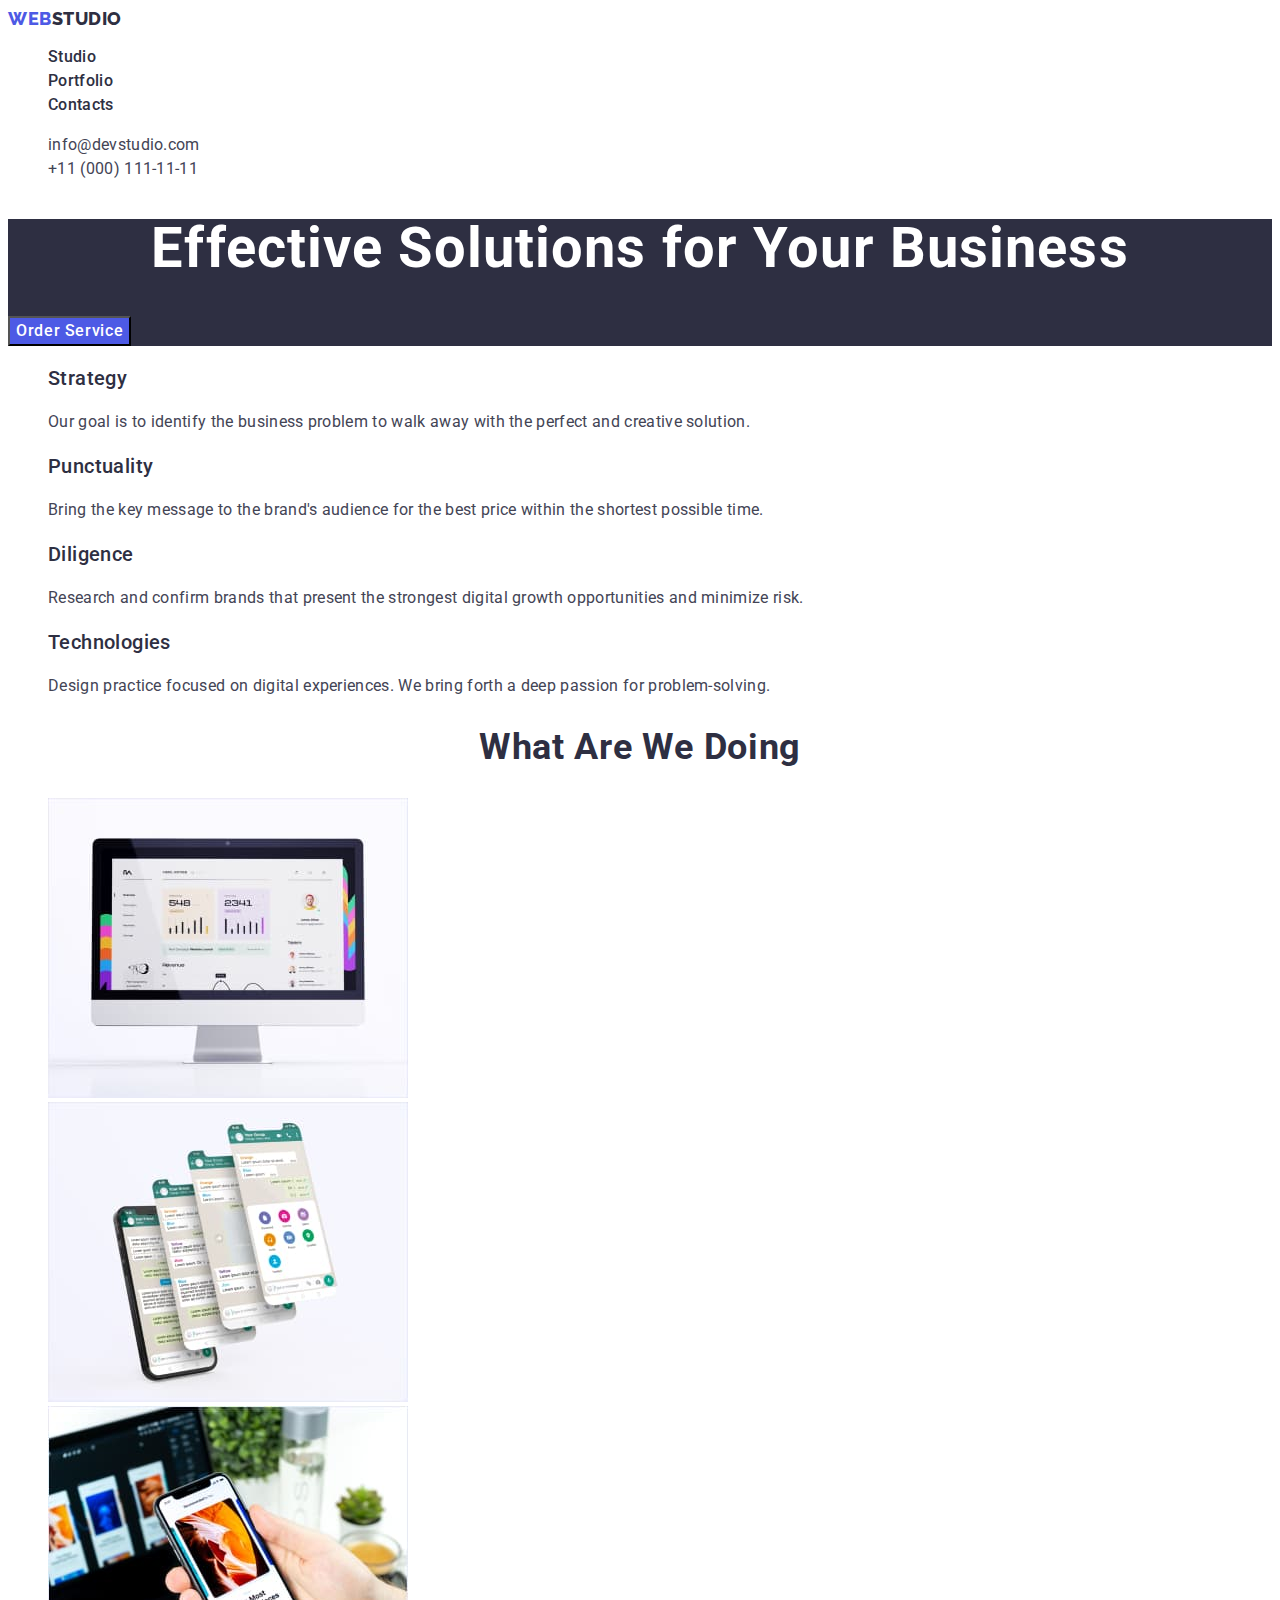
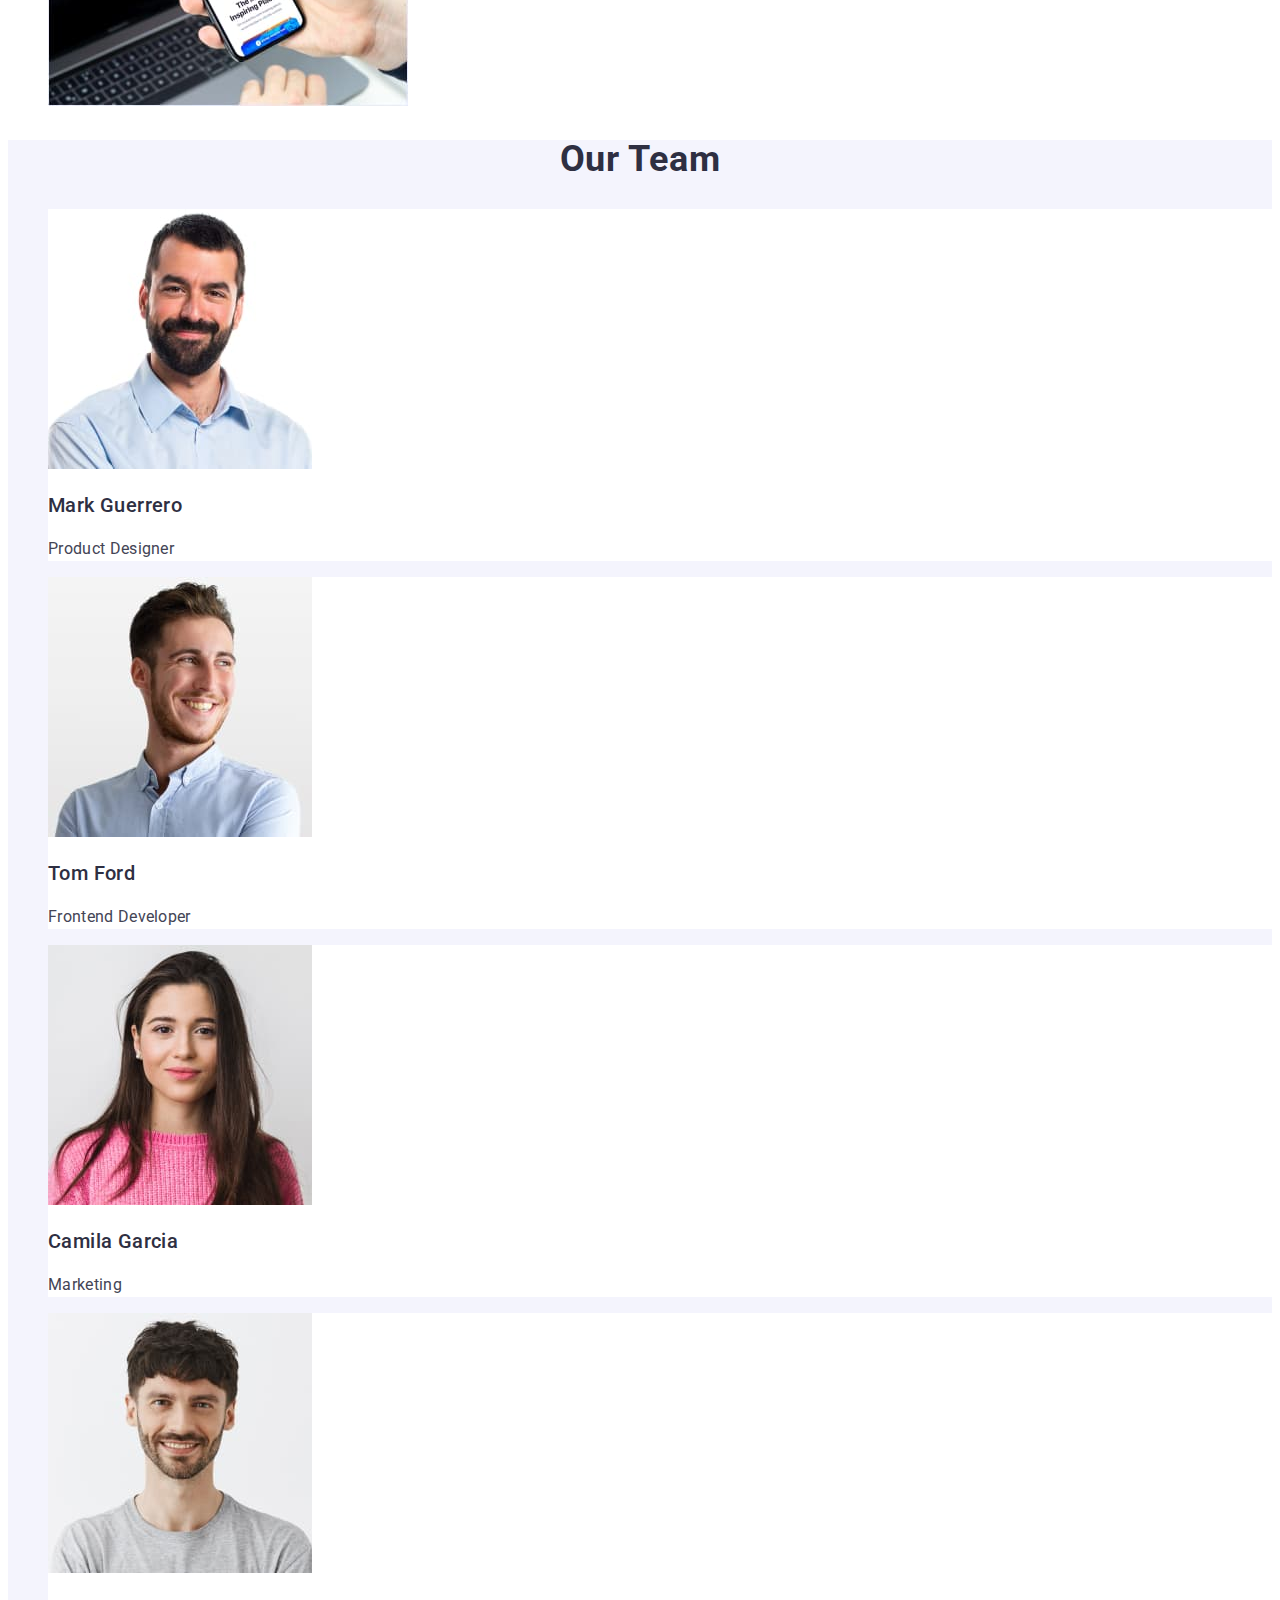
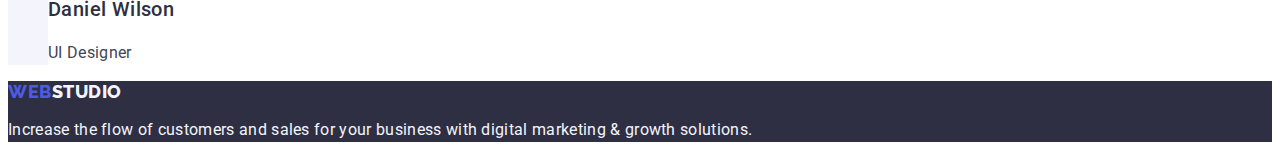
<file: index.html>
<!DOCTYPE html>
<html lang="en">
  <head>
    <meta charset="UTF-8" />
    <meta http-equiv="X-UA-Compatible" content="IE=edge" />
    <meta name="viewport" content="width=device-width, initial-scale=1.0" />
    <title>Web Studio</title>
    <link rel="preconnect" href="https://fonts.googleapis.com" />
    <link rel="preconnect" href="https://fonts.gstatic.com" crossorigin />
    <link
      href="https://fonts.googleapis.com/css2?family=Raleway:wght@800&family=Roboto:wght@400;500;700&display=swap"
      rel="stylesheet"
    />
    <link rel="stylesheet" href="./css/style.css" />
  </head>
  <body>
    <!-- Header -->
    <header>
      <nav class="menu-nav">
        <a href="./index.html" class="logo link"
          >Web<span class="logo-right-part">Studio</span></a
        >
        <ul class="list">
          <li>
            <a href="./index.html" class="nav-list link">Studio</a>
          </li>
          <li>
            <a href="./portfolio.html" class="nav-list link">Portfolio</a>
          </li>
          <li>
            <a href="" class="nav-list link">Contacts</a>
          </li>
        </ul>
      </nav>
      <!-- Address Contacts -->
      <address class="address-nav-list">
        <ul class="list">
          <li>
            <a href="mailto:info@devstudio.com" class="address-nav-link link"
              >info@devstudio.com</a
            >
          </li>
          <li>
            <a href="tel:+110001111111" class="address-nav-link link"
              >+11 (000) 111-11-11</a
            >
          </li>
        </ul>
      </address>
    </header>

    <!-- Main content -->
    <main>
      <!-- Hero Section -->
      <section class="hero-section">
        <h1 class="main-title">Effective Solutions for Your Business</h1>
        <button type="button" class="button">Order Service</button>
      </section>

      <!-- Section 1 -->
      <section>
        <h2 hidden class="features-title">Features</h2>
        <ul class="list">
          <li>
            <h3 class="feature-list">Strategy</h3>
            <p class="feature-list-desc">
              Our goal is to identify the business problem to walk away with the
              perfect and creative solution.
            </p>
          </li>
          <li>
            <h3 class="feature-list">Punctuality</h3>
            <p class="feature-list-desc">
              Bring the key message to the brand's audience for the best price
              within the shortest possible time.
            </p>
          </li>
          <li>
            <h3 class="feature-list">Diligence</h3>
            <p class="feature-list-desc">
              Research and confirm brands that present the strongest digital
              growth opportunities and minimize risk.
            </p>
          </li>
          <li>
            <h3 class="feature-list">Technologies</h3>
            <p class="feature-list-desc">
              Design practice focused on digital experiences. We bring forth a
              deep passion for problem-solving.
            </p>
          </li>
        </ul>
      </section>

      <!-- Section 2 -->
      <section>
        <h2 class="what-are-we-doing">What are we doing</h2>
        <ul class="list">
          <li>
            <img
              src="./images/what-we-are-doing-1-main-monitor.jpg"
              width="360"
              alt="Monitor"
            />
          </li>
          <li>
            <img
              src="./images/what-we-are-doing-2-mobile-screens.jpg"
              width="360"
              alt="Mobile screens"
            />
          </li>
          <li>
            <img
              src="./images/what-we-are-doing-3-laptop-and-phone.jpg"
              width="360"
              alt="Laptop and phone"
            />
          </li>
        </ul>
      </section>

      <!-- Section 3 -->
      <section class="section-team-list">
        <h2 class="section-header-title">Our Team</h2>
        <ul class="list">
          <li class="team-list">
            <img
              src="./images/our-team-1-mark.jpg"
              width="264"
              height="260"
              alt="Mark Guerrero"
            />
            <h3 class="team-list-title">Mark Guerrero</h3>
            <p class="team-list-text">Product Designer</p>
          </li>
          <li class="team-list">
            <img
              src="./images/our-team-2-tom.jpg"
              width="264"
              height="260"
              alt="Tom Ford"
            />
            <h3 class="team-list-title">Tom Ford</h3>
            <p class="team-list-text">Frontend Developer</p>
          </li>
          <li class="team-list">
            <img
              src="./images/our-team-3-camila.jpg"
              width="264"
              height="260"
              alt="Camila Garcia"
            />
            <h3 class="team-list-title">Camila Garcia</h3>
            <p class="team-list-text">Marketing</p>
          </li>
          <li class="team-list">
            <img
              src="./images/our-team-4-daniel.jpg"
              width="264"
              height="260"
              alt="Daniel Wilson"
            />
            <h3 class="team-list-title">Daniel Wilson</h3>
            <p class="team-list-text">UI Designer</p>
          </li>
        </ul>
      </section>
    </main>

    <!-- Footer -->
    <footer class="footer">
      <a href="./index.html" class="logo link"
        >Web<span class="footer-logo-right-part">Studio</span></a
      >
      <p class="footer-text">
        Increase the flow of customers and sales for your business with digital
        marketing & growth solutions.
      </p>
    </footer>
  </body>
</html>
</file>
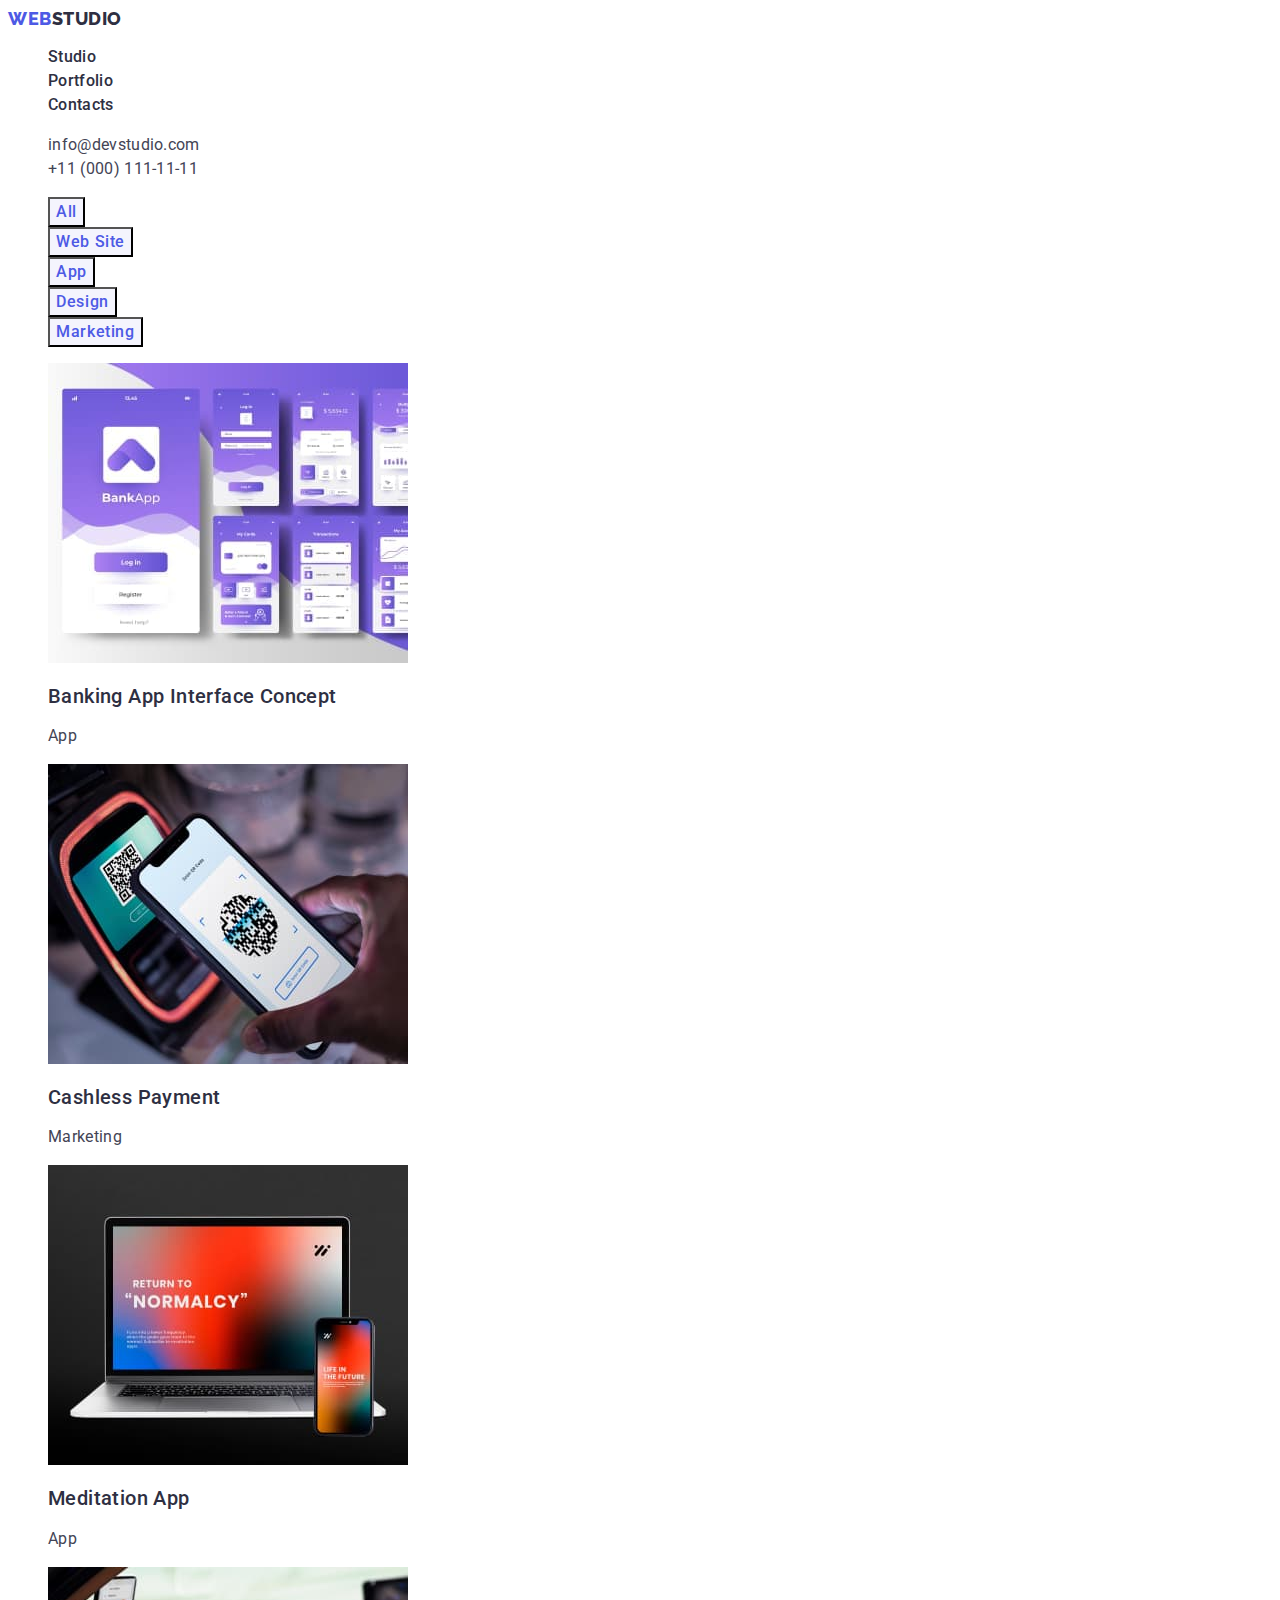
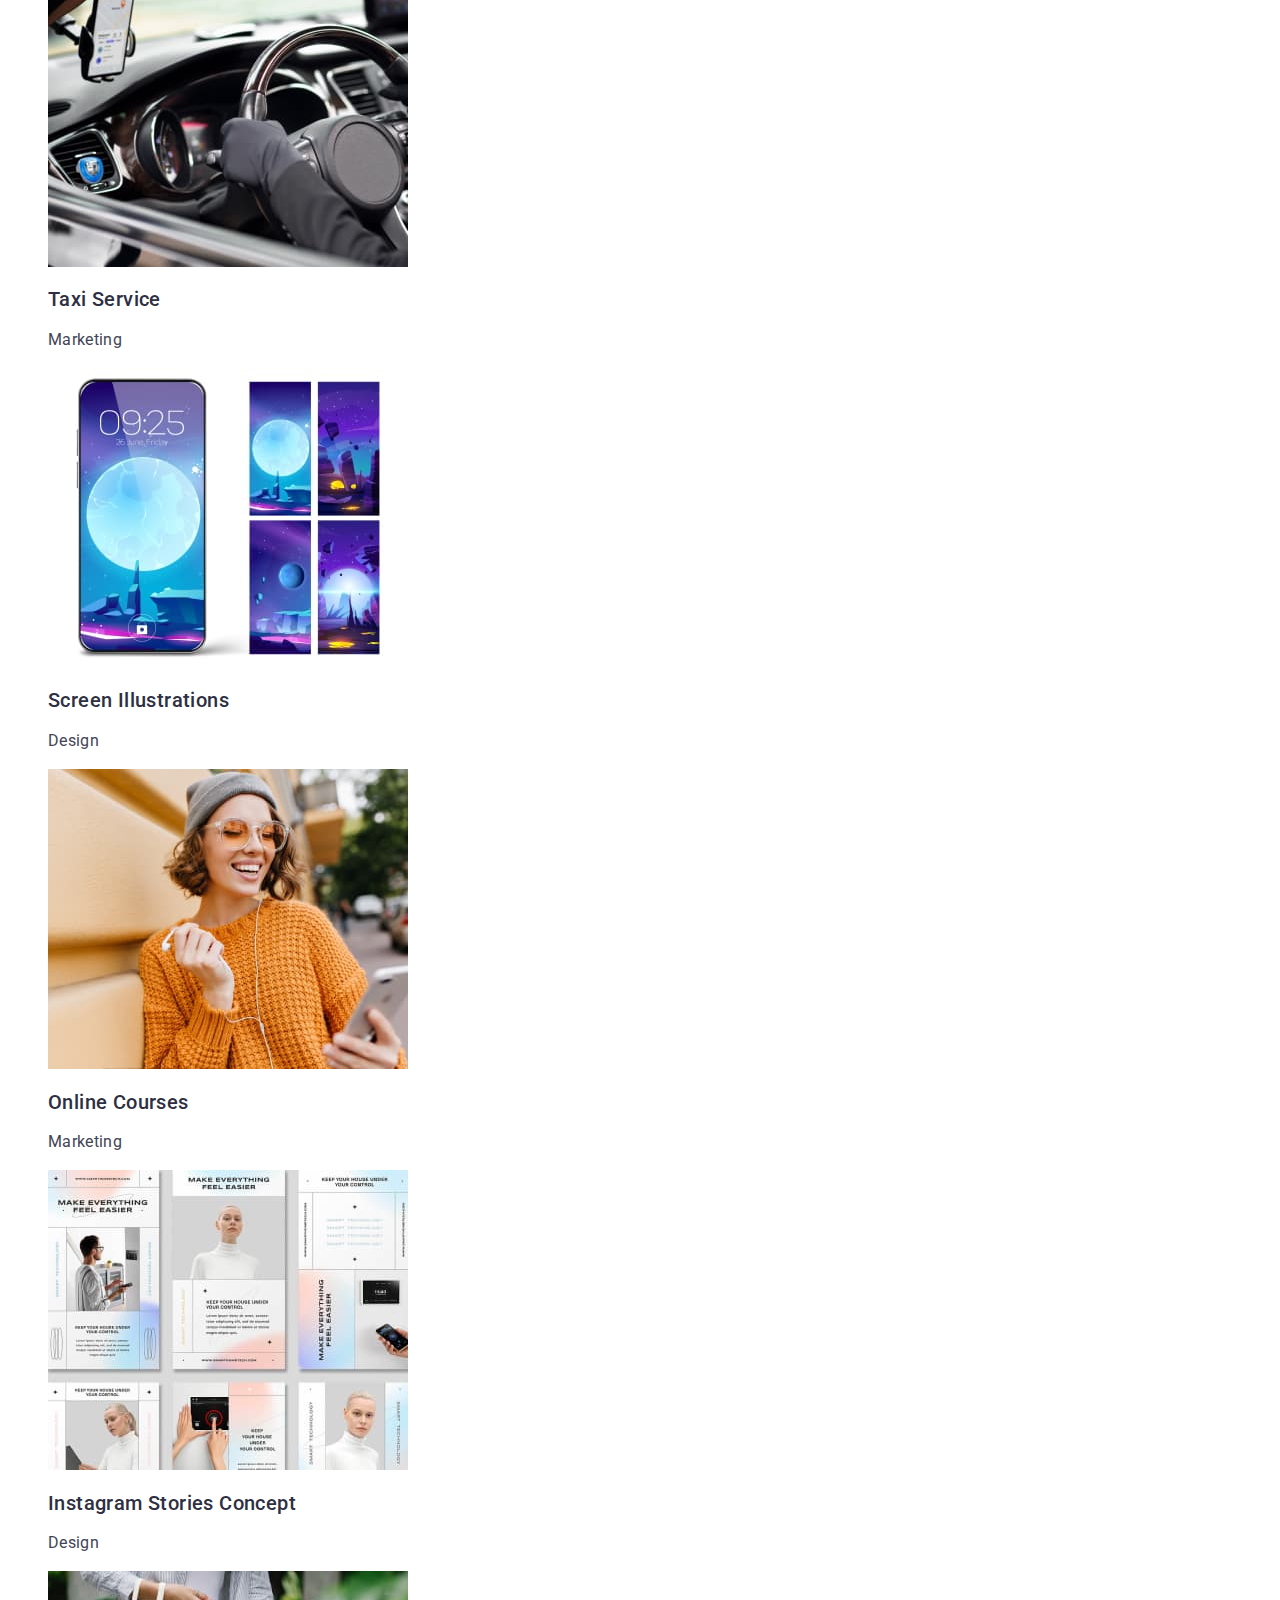
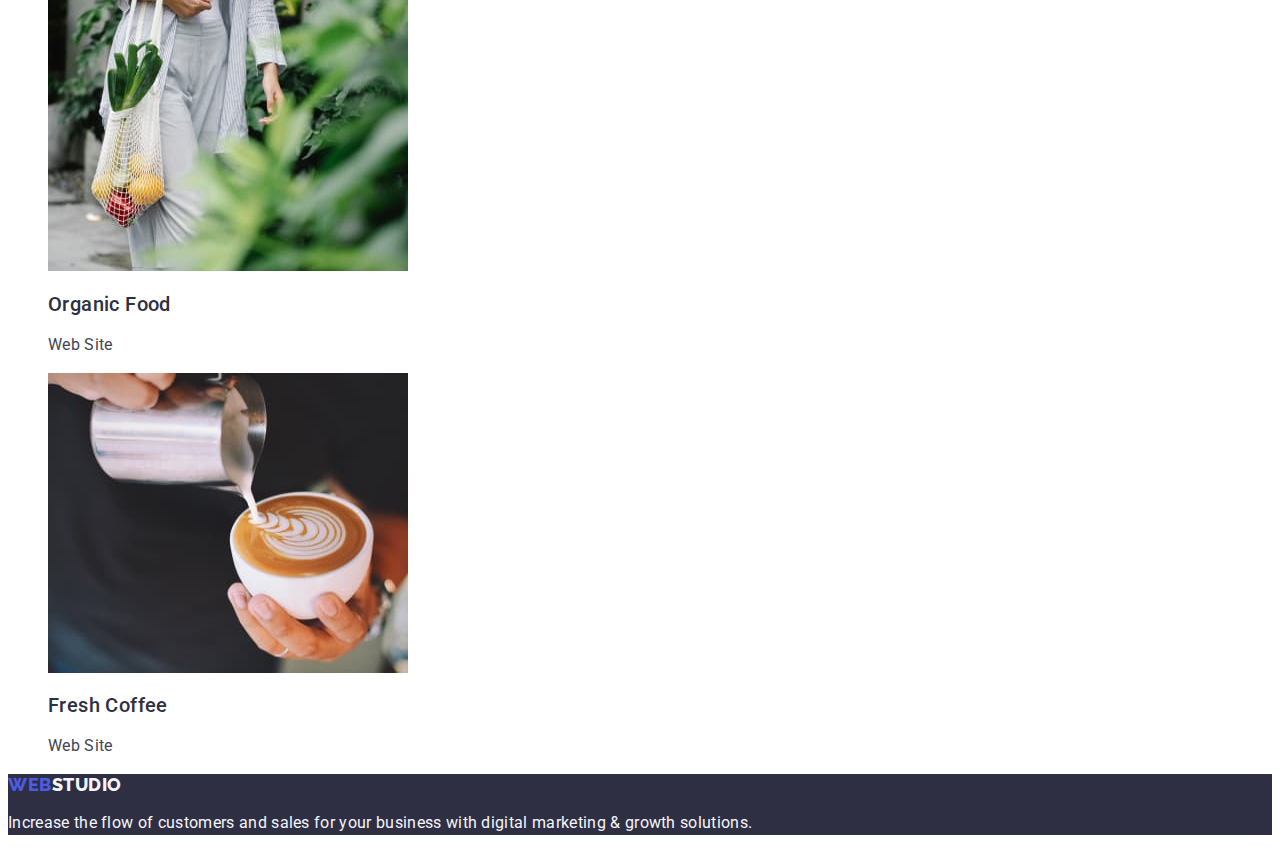
<file: portfolio.html>
<!DOCTYPE html>
<html lang="en">
  <head>
    <meta charset="UTF-8" />
    <meta http-equiv="X-UA-Compatible" content="IE=edge" />
    <meta name="viewport" content="width=device-width, initial-scale=1.0" />
    <link rel="preconnect" href="https://fonts.googleapis.com" />
    <link rel="preconnect" href="https://fonts.gstatic.com" crossorigin />
    <link
      href="https://fonts.googleapis.com/css2?family=Raleway:wght@800&family=Roboto:wght@400;500;700&display=swap"
      rel="stylesheet"
    />
    <title>Document</title>
    <link rel="stylesheet" href="./css/style.css" />
  </head>
  <body>
    <!-- Header -->
    <header>
      <nav class="menu-nav">
        <a href="./index.html" class="logo link"
          >Web<span class="logo-right-part">Studio</span></a
        >
        <ul class="list">
          <li>
            <a href="./index.html" class="nav-list link">Studio</a>
          </li>
          <li>
            <a href="./portfolio.html" class="nav-list link">Portfolio</a>
          </li>
          <li>
            <a href="" class="nav-list link">Contacts</a>
          </li>
        </ul>
      </nav>
      <!-- Address Contacts -->
      <address class="address-nav-list">
        <ul class="list">
          <li>
            <a href="mailto:info@devstudio.com" class="address-nav-link link"
              >info@devstudio.com</a
            >
          </li>
          <li>
            <a href="tel:+110001111111" class="address-nav-link link"
              >+11 (000) 111-11-11</a
            >
          </li>
        </ul>
      </address>
    </header>

    <!-- Main content -->
    <main>
      <!-- Portfolio main section -->
      <section class="main-section">
        <h1 hidden>Our Projects</h1>
        <ul class="list">
          <li>
            <button type="button" class="portfolio-button">All</button>
          </li>
          <li>
            <button type="button" class="portfolio-button">Web Site</button>
          </li>
          <li>
            <button type="button" class="portfolio-button">App</button>
          </li>
          <li>
            <button type="button" class="portfolio-button">Design</button>
          </li>
          <li>
            <button type="button" class="portfolio-button">Marketing</button>
          </li>
        </ul>
        <ul class="projects-list list">
          <li>
            <a class="project-list link" href="">
              <img
                src="./images/portfolio-1-bank-app-photo.jpg"
                alt="Banking App Interface Concept"
                width="360"
              />
              <h2 class="project-title">Banking App Interface Concept</h2>
              <p class="project-desc">App</p>
            </a>
          </li>
          <li>
            <a class="project-list link" href="">
              <img
                src="./images/portfolio-2-cashless-payment-photo.jpg"
                alt="Cashless payment"
                width="360"
              />
              <h2 class="project-title">Cashless Payment</h2>
              <p class="project-desc">Marketing</p>
            </a>
          </li>
          <li>
            <a class="project-list link" href="">
              <img
                src="./images/portfolio-3-meditation-app-photo.jpg"
                alt="Meditation app"
                width="360"
              />
              <h2 class="project-title">Meditation App</h2>
              <p class="project-desc">App</p>
            </a>
          </li>
          <li>
            <a class="project-list link" href="">
              <img
                src="./images/portfolio-4-taxi-service-photo.jpg"
                alt="Taxi service photo"
                width="360"
              />
              <h2 class="project-title">Taxi Service</h2>
              <p class="project-desc">Marketing</p>
            </a>
          </li>
          <li>
            <a class="project-list link" href="">
              <img
                src="./images/portfolio-5-screen-illustration-photo.jpg"
                alt="Mobile screens illustration"
                width="360"
              />
              <h2 class="project-title">Screen Illustrations</h2>
              <p class="project-desc">Design</p>
            </a>
          </li>
          <li>
            <a class="project-list link" href="">
              <img
                src="./images/portfolio-6-online-courses-photo.jpg"
                alt="online courses"
                width="360"
              />
              <h2 class="project-title">Online Courses</h2>
              <p class="project-desc">Marketing</p>
            </a>
          </li>
          <li>
            <a class="project-list link" href="">
              <img
                src="./images/portfolio-7-instagram-stories-concept.jpg"
                alt="instagram stories concept"
                width="360"
              />
              <h2 class="project-title">Instagram Stories Concept</h2>
              <p class="project-desc">Design</p>
            </a>
          </li>
          <li>
            <a class="project-list link" href="">
              <img
                src="./images/portfolio-8-organic-food.jpg"
                alt="Organic Food"
                width="360"
              />
              <h2 class="project-title">Organic Food</h2>
              <p class="project-desc">Web Site</p>
            </a>
          </li>
          <li>
            <a class="project-list link" href="">
              <img
                src="./images/portfolio-9-fresh-coffee.jpg"
                alt="Fresh Coffee"
                width="360"
              />
              <h2 class="project-title">Fresh Coffee</h2>
              <p class="project-desc">Web Site</p>
            </a>
          </li>
        </ul>
      </section>
    </main>

    <!-- Footer -->
    <footer class="footer">
      <a href="./index.html" class="logo link"
        >Web<span class="footer-logo-right-part">Studio</span></a
      >
      <p class="footer-text">
        Increase the flow of customers and sales for your business with digital
        marketing & growth solutions.
      </p>
    </footer>
  </body>
</html>
</file>
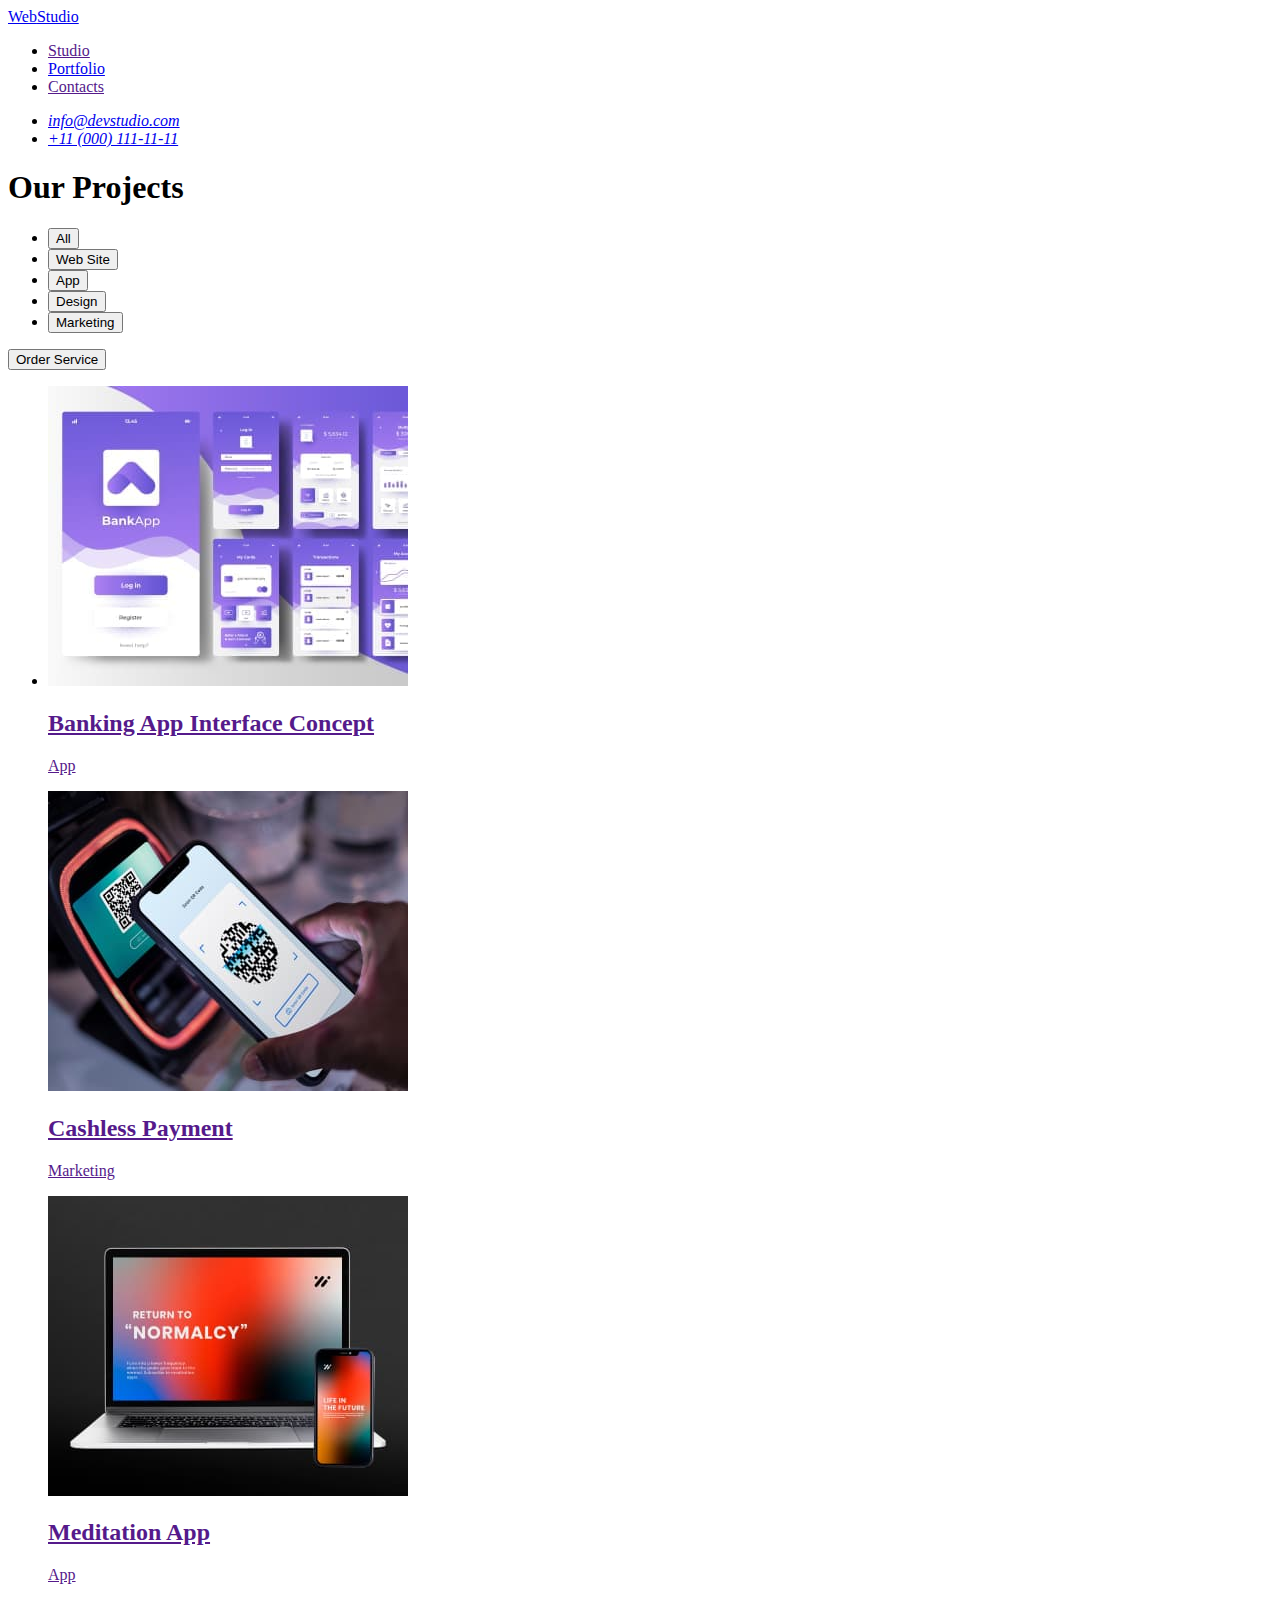
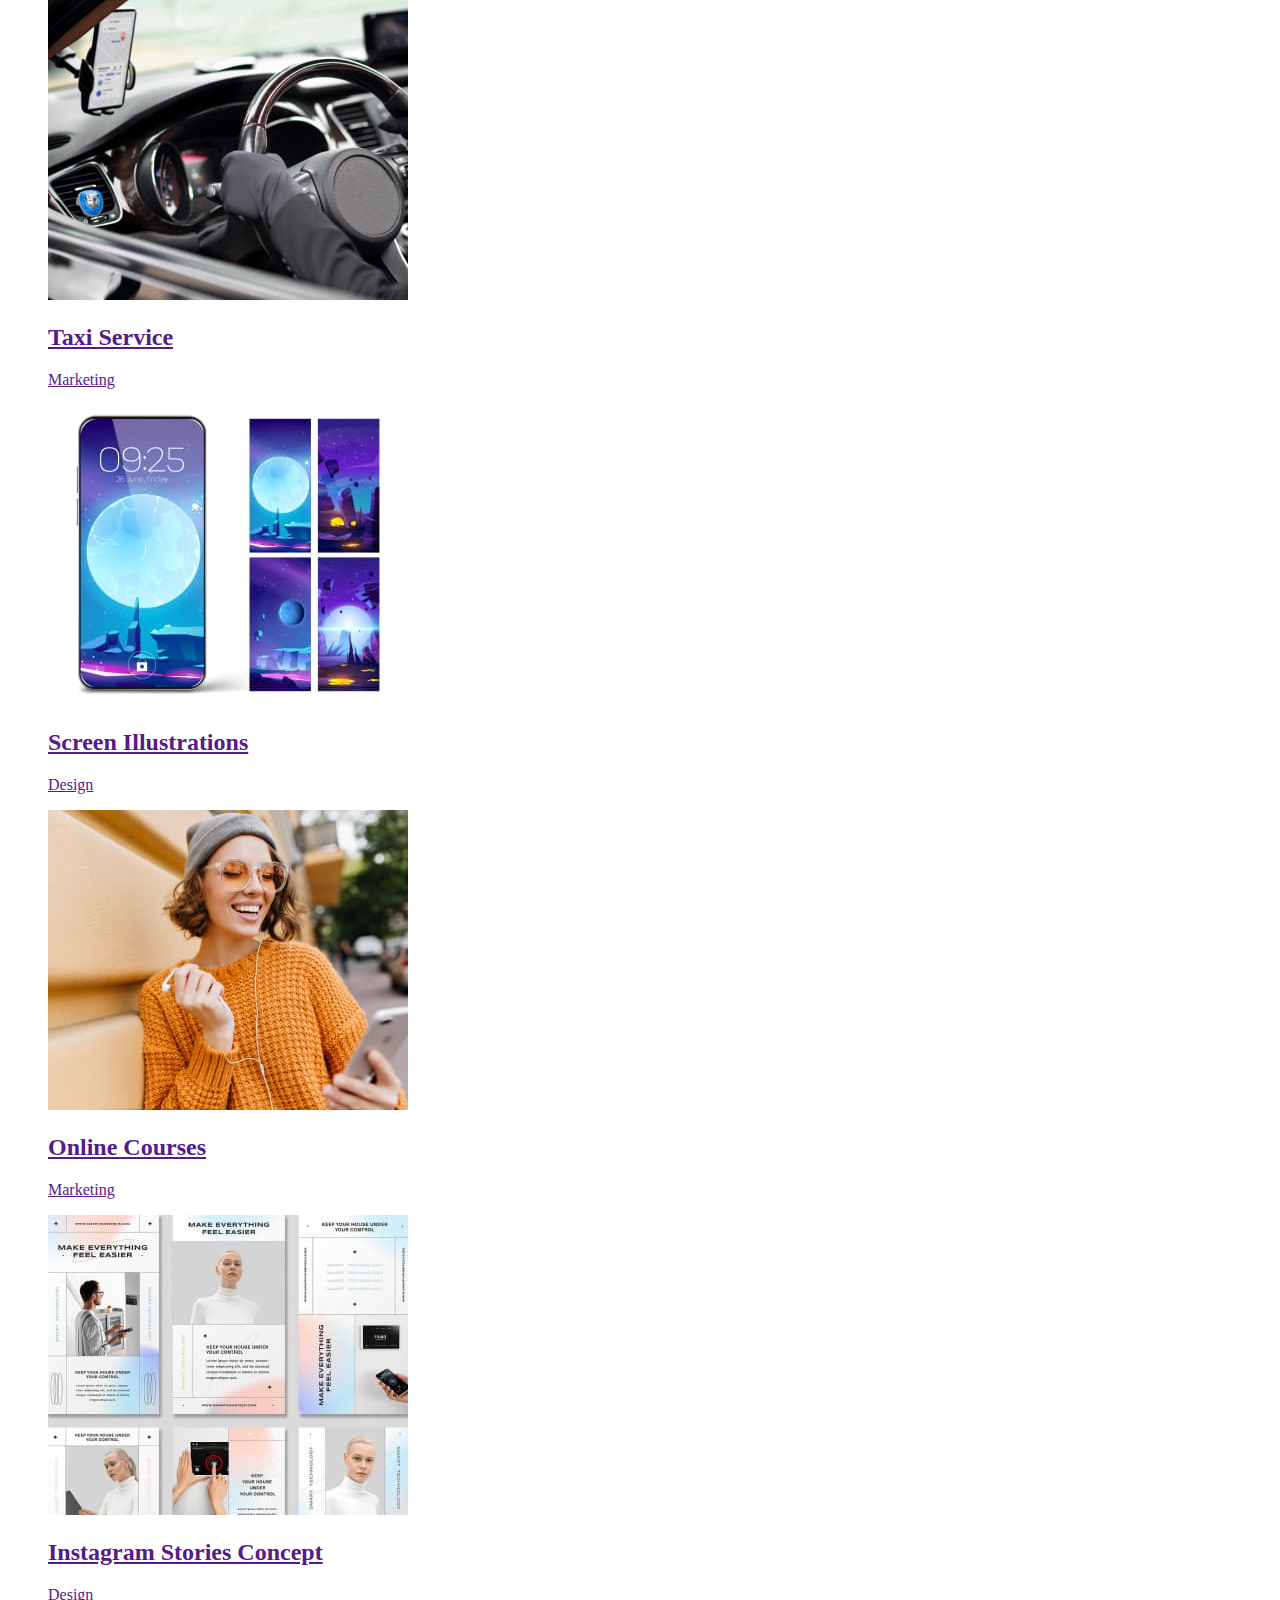
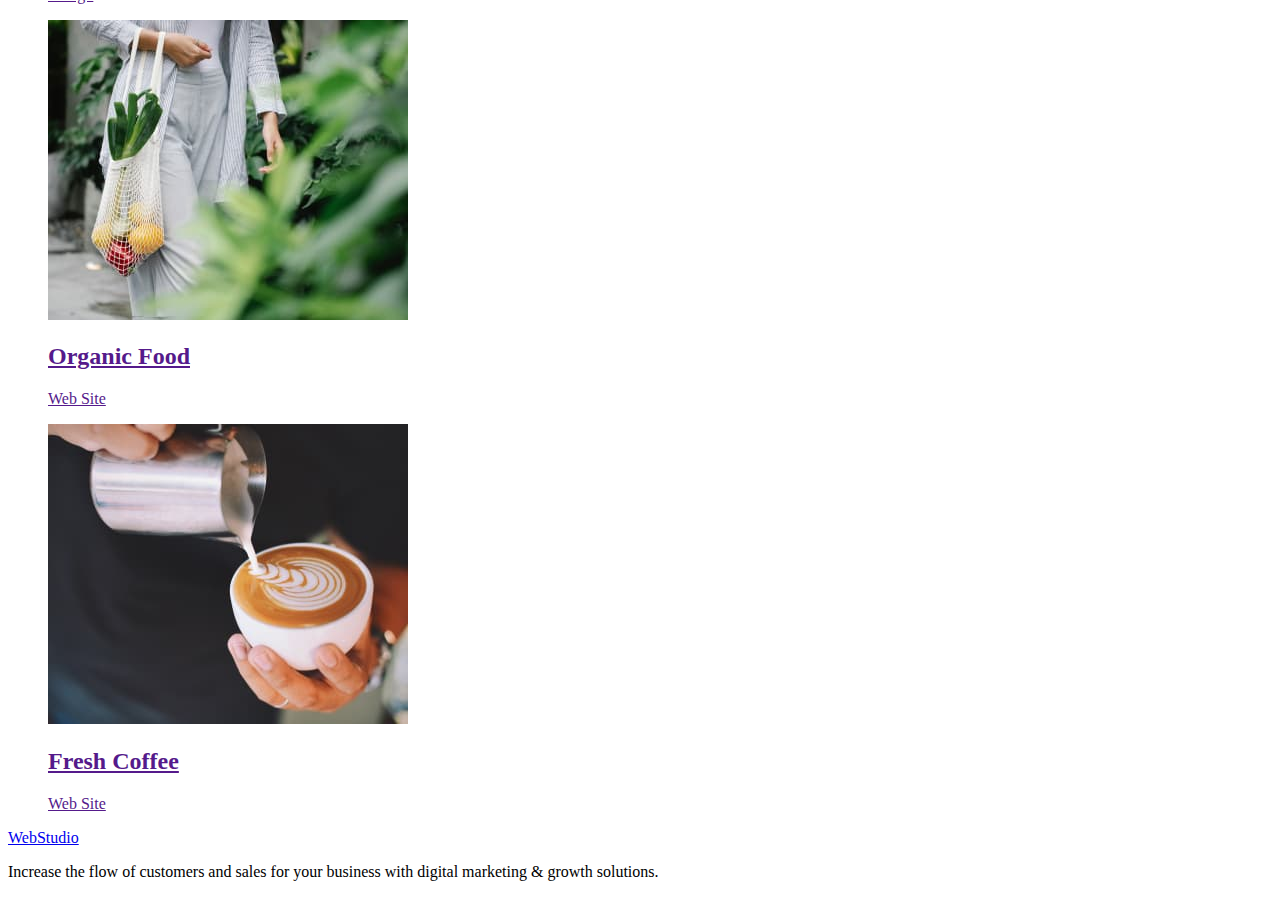
<file: portofolio.html>
<!DOCTYPE html>
<html lang="en">
  <head>
    <meta charset="UTF-8" />
    <meta http-equiv="X-UA-Compatible" content="IE=edge" />
    <meta name="viewport" content="width=device-width, initial-scale=1.0" />
    <title>Document</title>
  </head>
  <body>
    <!-- Header -->
    <header>
      <nav>
        <a href="./index.html">Web<span>Studio</span></a>
        <ul>
          <li>
            <a href="">Studio</a>
          </li>
          <li>
            <a href="./portofolio.html">Portfolio</a>
          </li>
          <li>
            <a href="">Contacts</a>
          </li>
        </ul>
      </nav>
      <!-- Contacts -->
      <address>
        <ul>
          <li>
            <a href="mailto:info@devstudio.com">info@devstudio.com</a>
          </li>
          <li>
            <a href="tel:+110001111111">+11 (000) 111-11-11</a>
          </li>
        </ul>
      </address>
    </header>

    <!-- Main content -->
    <main>
      <!-- Hero Section -->
      <section>
        <h1>Our Projects</h1>
        <ul>
          <li>
            <button class="button">All</button>
          </li>
          <li>
            <button class="button">Web Site</button>
          </li>
          <li>
            <button class="button">App</button>
          </li>
          <li>
            <button class="button">Design</button>
          </li>
          <li>
            <button class="button">Marketing</button>
          </li>
        </ul>
        <button type="button">Order Service</button>
        <ul>
          <li>
            <a href="">
              <img
                src="./images/portfolio-1-bank-app-photo.jpg"
                alt="Banking App Interface Concept"
              />
              <h2>Banking App Interface Concept</h2>
              <p>App</p>
            </a>
            <a href="">
              <img
                src="./images/portfolio-2-cashless-payment-photo.jpg"
                alt="Cashless payment"
              />
              <h2>Cashless Payment</h2>
              <p>Marketing</p>
            </a>
            <a href="">
              <img
                src="./images/portfolio-3-meditation-app-photo.jpg"
                alt="Meditation app"
              />
              <h2>Meditation App</h2>
              <p>App</p>
            </a>
            <a href="">
              <img
                src="./images/portfolio-4-taxi-service-photo.jpg"
                alt="Taxi service photo"
              />
              <h2>Taxi Service</h2>
              <p>Marketing</p>
            </a>
            <a href="">
              <img
                src="./images/portfolio-5-screen-illustration-photo.jpg"
                alt="Mobile screens illustration"
              />
              <h2>Screen Illustrations</h2>
              <p>Design</p>
            </a>
            <a href="">
              <img
                src="./images/portfolio-6-online-courses-photo.jpg"
                alt="online courses"
              />
              <h2>Online Courses</h2>
              <p>Marketing</p>
            </a>
            <a href="">
              <img
                src="./images/portfolio-7-instagram-stories-concept.jpg"
                alt="instagram stories concept"
              />
              <h2>Instagram Stories Concept</h2>
              <p>Design</p>
            </a>
            <a href="">
              <img
                src="./images/portfolio-8-organic-food.jpg"
                alt="Organic Food"
              />
              <h2>Organic Food</h2>
              <p>Web Site</p>
            </a>
            <a href="">
              <img
                src="./images/portfolio-9-fresh-coffee.jpg"
                alt="Fresh Coffee"
              />
              <h2>Fresh Coffee</h2>
              <p>Web Site</p>
            </a>
          </li>
        </ul>
      </section>
    </main>

    <!-- Footer -->
    <footer>
      <a href="./index.html">WebStudio</a>
      <p>
        Increase the flow of customers and sales for your business with digital
        marketing & growth solutions.
      </p>
    </footer>
  </body>
</html>
</file>
<file: css/style.css>
:root {
  --main-font: "Roboto", sans-serif;
  --secondary-font: ;
  --logo-colour: #4d5ae5;
  --logo-right-part: #2e2f42;
  --nav-list-color: #2e2f42;
  --color-nav-list-hover: #404bbf;
  --color-nav-list-focus: #404bbf;
  --color-address-nav-link: #434455;
  --color-address-nav-link-hover: #404bbf;
  --color-address-nav-link-focus: #404bbf;
  --background-color: #ffffff;
  --background-color-hero: #2e2f42;
  --title-color: #2e2f42;
  --button-background-color: #f4f4fd;
  --button-text-color: #4d5ae5;
}

body {
  font-family: "Roboto", sans-serif;
  color: var(--color-address-nav-link);
  background-color: var(--background-color);
}

/* Header */

/* Logo */
.logo {
  color: var(--logo-colour);
  font-family: "Raleway", sans-serif;
  font-weight: 800;
  font-size: 18px;
  line-height: 1.17;
  letter-spacing: 0.03em;
  text-transform: uppercase;
}
.logo-right-part {
  color: var(--logo-right-part);
}

.link {
  text-decoration: none;
}

.list {
  list-style: none;
}

.nav-list {
  font-weight: 500;
  font-size: 16px;
  line-height: 1.5;
  letter-spacing: 0.02em;
  color: var(--nav-list-color);
}

.nav-list:hover {
  color: var(--color-nav-list-hover);
}

.nav-list:focus {
  color: var(--color-nav-list-focus);
}

/* Address navigation section */

.address-nav-list {
  font-style: normal;
}
.address-nav-link {
  font-size: 16px;
  line-height: 1.5;
  letter-spacing: 0.02em;
  color: var(--color-address-nav-link);
}

.address-nav-link:hover {
  color: var(--color-address-nav-link-hover);
}

.address-nav-link:focus {
  color: var(--color-address-nav-link-focus);
}

/* Main content */
/* Hero section */
.hero-section {
  background-color: var(--background-color-hero);
}
.main-title {
  font-size: 56px;
  line-height: 1.07;
  text-align: center;
  letter-spacing: 0.02em;
  color: #ffffff;
}
.button {
  background-color: #4d5ae5;
  font-family: "Roboto", sans-serif;
  font-weight: 500;
  font-size: 16px;
  line-height: 1.5;
  letter-spacing: 0.04em;
  color: #ffffff;
  cursor: pointer;
}
.button:hover {
  background-color: #404bbf;
}
.button:focus {
  background-color: #404bbf;
}

/* Section 1 */

.feature-list {
  font-weight: 500;
  font-size: 20px;
  line-height: 1.2;
  letter-spacing: 0.02em;
  color: var(--title-color);
}

.feature-list-desc {
  line-height: 1.5;
  letter-spacing: 0.02em;
}

/* Section 2 */
.what-are-we-doing {
  font-size: 36px;
  line-height: 1.11;
  text-align: center;
  letter-spacing: 0.02em;
  text-transform: capitalize;
  color: var(--title-color);
}

/* Section 3  - Our Team */
.section-team-list {
  background-color: #f4f4fd;
}
.section-header-title {
  font-size: 36px;
  line-height: 1.11;
  text-align: center;
  letter-spacing: 0.02em;
  text-transform: capitalize;
  color: var(--title-color);
}
.team-list-title {
  font-weight: 500;
  font-size: 20px;
  line-height: 1.2;
  letter-spacing: 0.02em;
  color: var(--title-color);
}

.team-list {
  background-color: #ffffff;
}
.team-list-text {
  font-size: 16px;
  line-height: 1.5;
  letter-spacing: 0.02em;
}

/* Footer */
.footer {
  background-color: var(--background-color-hero);
}
.footer-logo-right-part {
  color: var(--button-background-color);
}
.footer-text {
  color: var(--button-background-color);
  font-size: 16px;
  line-height: 24px;
  letter-spacing: 0.02em;
}

/* Portfolio */

.portfolio-button {
  background-color: var(--button-background-color);
  font-family: "Roboto", sans-serif;
  font-weight: 500;
  font-size: 16px;
  line-height: 1.5;
  letter-spacing: 0.04em;
  color: var(--button-text-color);
  cursor: pointer;
}
.portfolio-button:hover {
  color: #ffffff;
  background-color: #404bbf;
}
.portfolio-button:focus {
  color: #ffffff;
  background-color: #404bbf;
}

.project-title {
  font-weight: 500;
  font-size: 20px;
  line-height: 1.2;
  letter-spacing: 0.02em;
  color: var(--background-color-hero);
}

.project-desc {
  font-size: 16px;
  line-height: 1.5;
  letter-spacing: 0.02em;
  color: var(--color-address-nav-link);
}
</file>
